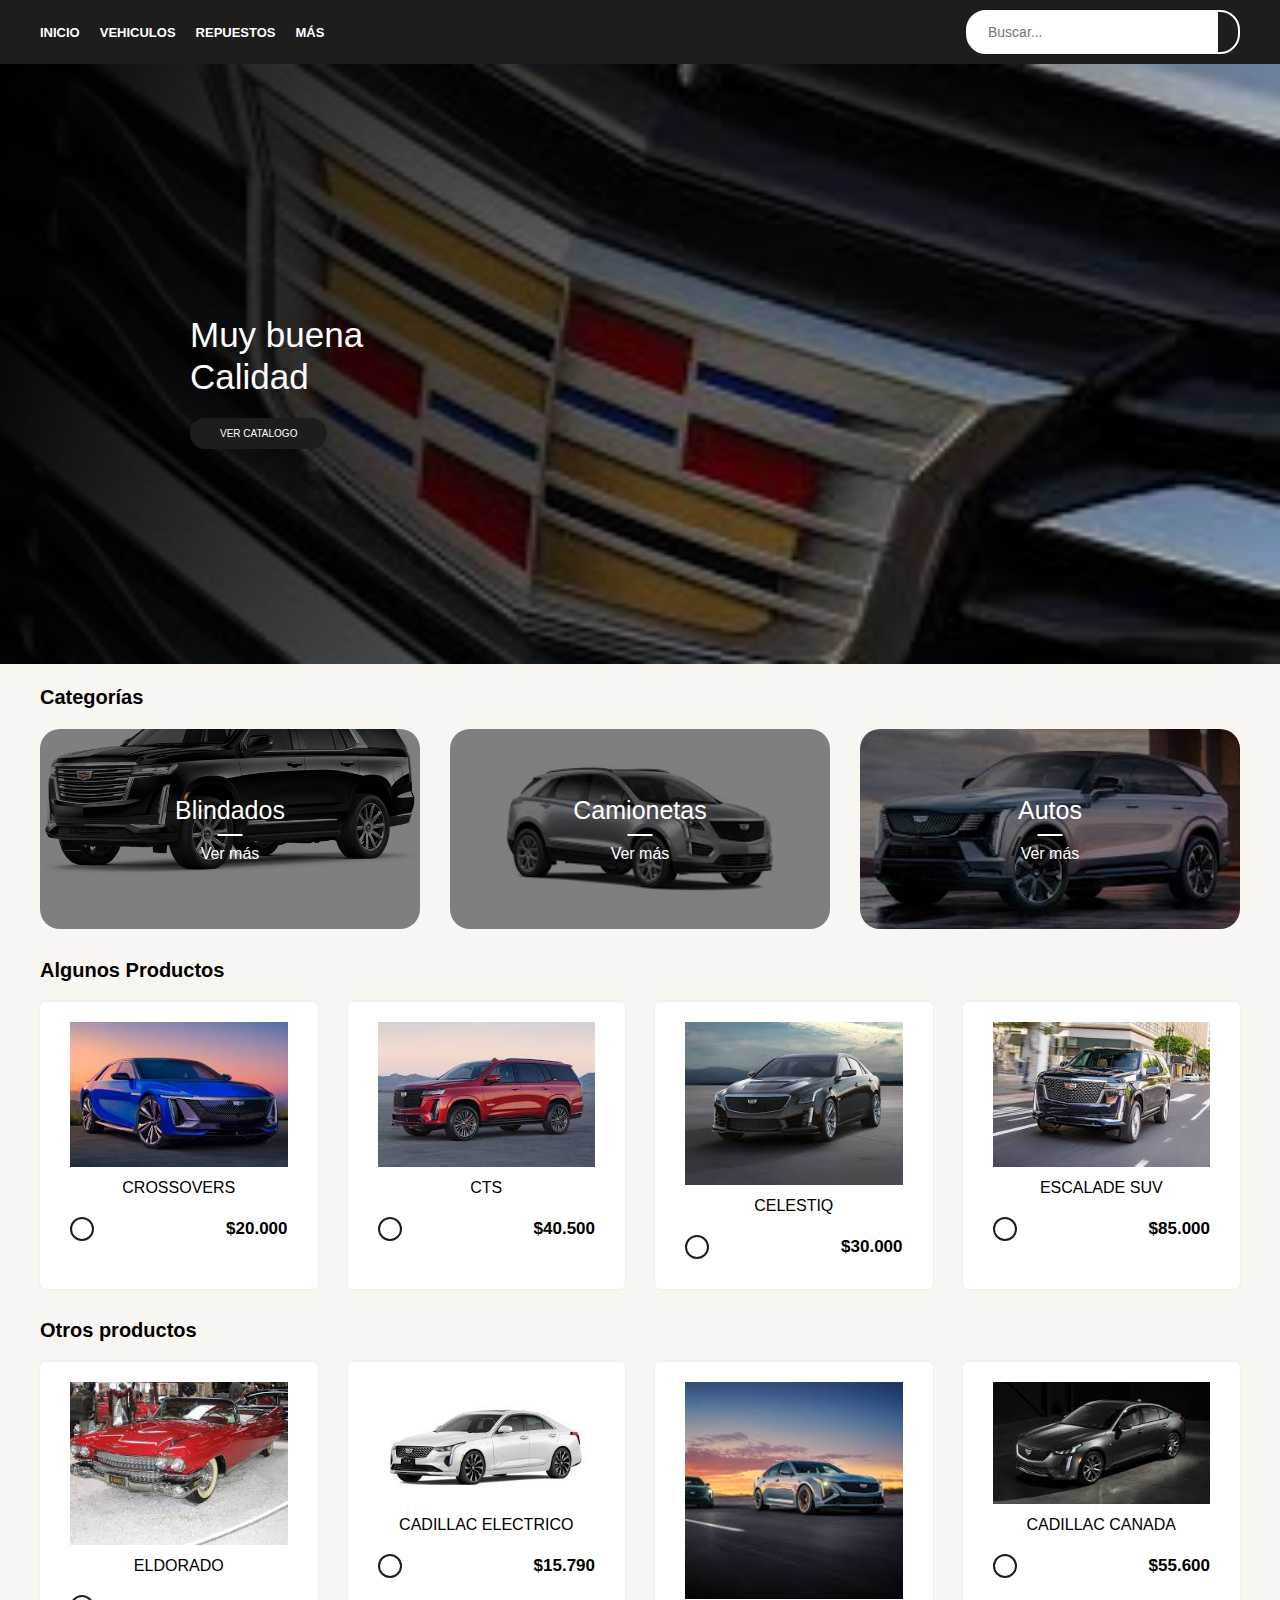
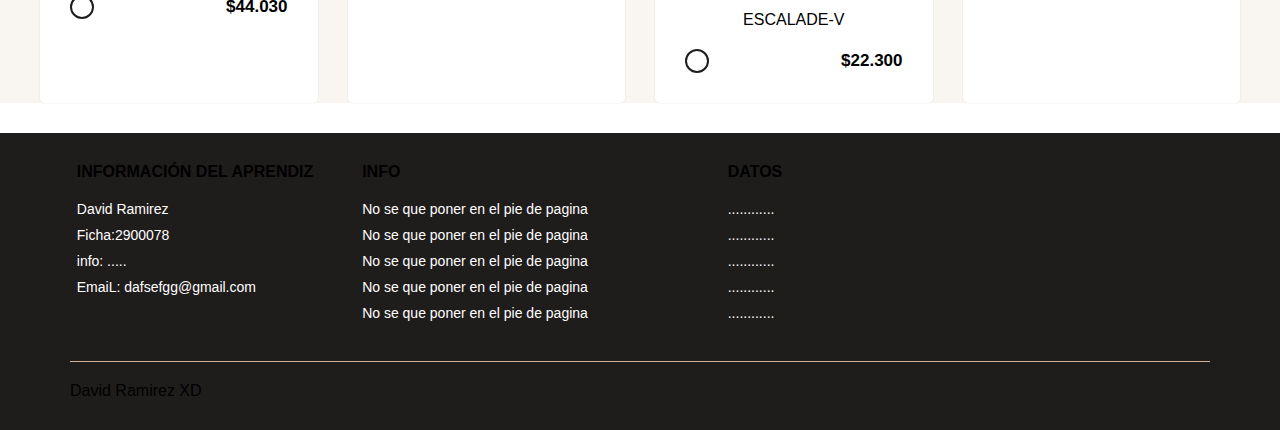
<file: Index.html>
<!DOCTYPE html>
<html lang="en">
	<head>
		<meta charset="UTF-8" />
		<meta http-equiv="X-UA-Compatible" content="IE=edge" />
		<meta
			name="viewport"
			content="width=device-width, initial-scale=1.0"
		/>
		<title>Cadillac</title>
		<link rel="stylesheet" href="style.css" />
	</head>
	<body>
		<header>
			<div class="container-navbar">
				<nav class="navbar container">
					<i class="fa-solid fa-bars"></i>
					<ul class="menu">
						<li><a href="#">Inicio</a></li>
						<li><a href="#">Vehiculos</a></li>
						<li><a href="#">Repuestos</a></li>
						<li><a href="#">Más</a></li>
					</ul>

					<form class="search-form">
						<input type="search" placeholder="Buscar..." />
						<button class="btn-search">
							<i class="fa-solid fa-magnifying-glass"></i>
						</button>
					</form>
				</nav>
			</div>
		</header>

		<section class="banner">
			<div class="content-banner">
				<h2>Muy buena <br />Calidad</h2>
				<a href="#">Ver catalogo</a>
			</div>
		</section>

		<main class="main-content">
			<br>
			<br>
			<section class="container top-categories">
				<h1 class="heading-1">Categorías</h1>
				<div class="container-categories">
					<div class="card-category category-blindado">
						<p>Blindados</p>
						<span>Ver más</span>
					</div>
					<div class="card-category category-camioneta">
						<p>Camionetas</p>
						<span>Ver más</span>
					</div>
					<div class="card-category category-auto">
						<p>Autos</p>
						<span>Ver más</span>
					</div>
				</div>
			</section>

			<section class="container top-products">
				<h1 class="heading-1">Algunos Productos</h1>

				<div class="container-products">
					<!-- Producto 1 -->
					<div class="card-product">
						<div class="container-img">
							<img src="Imagenes/Producto1.jpg" alt="Cafe Irish" />
						</div>
						<div class="content-card-product">
							<div class="stars">
								<i class="fa-solid fa-star"></i>
								<i class="fa-solid fa-star"></i>
								<i class="fa-solid fa-star"></i>
								<i class="fa-solid fa-star"></i>
								<i class="fa-regular fa-star"></i>
							</div>
							<h3>CROSSOVERS</h3>
							<span class="add-cart">
								<i class="fa-solid fa-basket-shopping"></i>
							</span>
							<p class="price">$20.000</p>
						</div>
					</div>
					<!-- Producto 2 -->
					<div class="card-product">
						<div class="container-img">
							<img
								src="Imagenes/Producto2.jpg"
								alt="Cafe incafe-ingles.jpg"
							/>
						</div>
						<div class="content-card-product">
							<div class="stars">
								<i class="fa-solid fa-star"></i>
								<i class="fa-solid fa-star"></i>
								<i class="fa-solid fa-star"></i>
								<i class="fa-regular fa-star"></i>
								<i class="fa-regular fa-star"></i>
							</div>
							<h3>CTS</h3>
							<span class="add-cart">
								<i class="fa-solid fa-basket-shopping"></i>
							</span>
							<p class="price">$40.500</p>
						</div>
					</div>
					<!--  -->
					<div class="card-product">
						<div class="container-img">
							<img
								src="Imagenes/Producto3.jpg"
								alt="Cafe Australiano"
							/>

						</div>
						<div class="content-card-product">
							<div class="stars">
								<i class="fa-solid fa-star"></i>
								<i class="fa-solid fa-star"></i>
								<i class="fa-solid fa-star"></i>
								<i class="fa-solid fa-star"></i>
								<i class="fa-solid fa-star"></i>
							</div>
							<h3>CELESTIQ</h3>
							<span class="add-cart">
								<i class="fa-solid fa-basket-shopping"></i>
							</span>
							<p class="price">$30.000</p>
						</div>
					</div>
					<!--  -->
					<div class="card-product">
						<div class="container-img">
							<img src="Imagenes/Producto4.jpg" alt="Cafe Helado" />
							<div class="button-group">
							</div>
						</div>
						<div class="content-card-product">
							<div class="stars">
								<i class="fa-solid fa-star"></i>
								<i class="fa-solid fa-star"></i>
								<i class="fa-solid fa-star"></i>
								<i class="fa-solid fa-star"></i>
								<i class="fa-regular fa-star"></i>
							</div>
							<h3>ESCALADE SUV</h3>
							<span class="add-cart">
								<i class="fa-solid fa-basket-shopping"></i>
							</span>
							<p class="price">$85.000</p>
						</div>
					</div>
				</div>
			</section>


			<section class="container specials">
				<h1 class="heading-1">Otros productos</h1>

				<div class="container-products">
					<!-- Producto 1 -->
					<div class="card-product">
						<div class="container-img">
							<img src="Imagenes/Clasico1.jpg" alt="Cafe Irish" />
						</div>
						<div class="content-card-product">
							<div class="stars">
								<i class="fa-solid fa-star"></i>
								<i class="fa-solid fa-star"></i>
								<i class="fa-solid fa-star"></i>
								<i class="fa-solid fa-star"></i>
								<i class="fa-regular fa-star"></i>
							</div>
							<h3>ELDORADO</h3>
							<span class="add-cart">
								<i class="fa-solid fa-basket-shopping"></i>
							</span>
							<p class="price">$44.030</p>
						</div>
					</div>
					<!-- Producto 2 -->
					<div class="card-product">
						<div class="container-img">
							<img
								src="Imagenes/Clasico2.jpg"
								alt="Cafe incafe-ingles.jpg"
							/>
						</div>
						<div class="content-card-product">
							<div class="stars">
								<i class="fa-solid fa-star"></i>
								<i class="fa-solid fa-star"></i>
								<i class="fa-solid fa-star"></i>
								<i class="fa-regular fa-star"></i>
								<i class="fa-regular fa-star"></i>
							</div>
							<h3>CADILLAC ELECTRICO</h3>
							<span class="add-cart">
								<i class="fa-solid fa-basket-shopping"></i>
							</span>
							<p class="price">$15.790</p>
						</div>
					</div>
					<!--  -->
					<div class="card-product">
						<div class="container-img">
							<img src="Imagenes/Clasico5.jpg" alt="Cafe Viena" />
						</div>
						<div class="content-card-product">
							<div class="stars">
								<i class="fa-solid fa-star"></i>
								<i class="fa-solid fa-star"></i>
								<i class="fa-solid fa-star"></i>
								<i class="fa-solid fa-star"></i>
								<i class="fa-solid fa-star"></i>
							</div>
							<h3>ESCALADE-V</h3>
							<span class="add-cart">
								<i class="fa-solid fa-basket-shopping"></i>
							</span>
							<p class="price">$22.300</p>
						</div>
					</div>
					<!--  -->
					<div class="card-product">
						<div class="container-img">
							<img src="Imagenes/Clasico4.jpg" alt="Cafe Liqueurs" />
						</div>
						<div class="content-card-product">
							<div class="stars">
								<i class="fa-solid fa-star"></i>
								<i class="fa-solid fa-star"></i>
								<i class="fa-solid fa-star"></i>
								<i class="fa-solid fa-star"></i>
								<i class="fa-regular fa-star"></i>
							</div>
							<h3>CADILLAC CANADA</h3>
							<span class="add-cart">
								<i class="fa-solid fa-basket-shopping"></i>
							</span>
							<p class="price">$55.600</p>
						</div>
					</div>
				</div>
			</section>

		</main>

		<footer class="footer">
			<div class="container container-footer">
				<div class="menu-footer">
					<div class="contact-info">
						<p class="title-footer">Información del Aprendiz</p>
						<ul>
							<li>
								 David Ramirez
							</li>
							<li>Ficha:2900078</li>
							<li>info: .....</li>
							<li>EmaiL: dafsefgg@gmail.com</li>
						</ul>	
					</div>

					<div class="information">
						<p class="title-footer">Info</p>
						<ul>
							<li><a href="#">No se que poner en el pie de pagina</a></li>
							<li><a href="#">No se que poner en el pie de pagina</a></li>
							<li><a href="#">No se que poner en el pie de pagina</a></li>
							<li><a href="#">No se que poner en el pie de pagina</a></li>
							<li><a href="#">No se que poner en el pie de pagina</a></li>
						</ul>
					</div>

					<div class="my-account">
						<p class="title-footer">Datos</p>

						<ul>
							<li><a href="#">............</a></li>
							<li><a href="#">............</a></li>
							<li><a href="#">............</a></li>
							<li><a href="#">............</a></li>
							<li><a href="#">............</a></li>
						</ul>
					</div>
				</div>

				<div class="copyright">
					<p>
						David Ramirez XD
					</p>
				</div>
			</div>
		</footer>

	</body>
</html>
</file>
<file: style.css>
html {
	font-size: 62.5%;
	font-family: 'Poppins', sans-serif;
}

* {
	margin: 0;
	padding: 0;
	box-sizing: border-box;
}
.container {
	max-width: 120rem;
	margin: 0 auto;
}

.container-navbar {
	background-color: #1f1c1c;
}

.navbar {
	display: flex;
	justify-content: space-between;
	align-items: center;
	padding: 1rem 0;
}

.navbar .fa-bars {
	display: none;
}

.menu {
	display: flex;
	gap: 2rem;
}

.menu li {
	list-style: none;
}

.menu a {
	text-decoration: none;
	font-size: 1.3rem;
	color: var(--dark-color);
	font-weight: 600;
	text-transform: uppercase;
	position: relative;
}

.menu a::after {
	content: '';
	width: 1.5rem;
	height: 1px;
	background-color: #fff;
	position: absolute;
	bottom: -3px;
	left: 50%;
	transform: translate(-50%, 50%);
	opacity: 0;
	transition: all 0.3s ease;
}

.menu a:hover::after {
	opacity: 1;
}

.menu a:hover {
	color: #fff;
}

.search-form {
	position: relative;
	display: flex;
	align-items: center;
	border: 2px solid #fff;
	border-radius: 2rem;
	background-color: #fff;
	height: 4.4rem;
	overflow: hidden;
}

.search-form input {
	outline: none;
	font-family: inherit;
	border: none;
	width: 25rem;
	font-size: 1.4rem;
	padding: 0 2rem;
	color: #777;
	cursor: pointer;
}

.search-form input::-webkit-search-cancel-button {
	appearance: none;
}

.search-form .btn-search {
	border: none;
	background-color: #1f1c1c;
	display: flex;
	align-items: center;
	justify-content: center;
	height: 100%;
	padding: 1rem;
}

.btn-search i {
	font-size: 2rem;
	color: #fff;
}
.banner {
	background-image: linear-gradient(100deg, #000000, #00000020),
		url('Imagenes/logo.jpg');
	height: 60rem;
	background-size: cover;
	background-position: center;
}

.content-banner {
	max-width: 90rem;
	margin: 0 auto;
	padding: 25rem 0;
}

.content-banner p {
	color: #1f1c1c;
	font-size: 1.2rem;
	margin-bottom: 1rem;
	font-weight: 500;
}

.content-banner h2 {
	color: #fff;
	font-size: 3.5rem;
	font-weight: 500;
	line-height: 1.2;
}

.content-banner a {
	margin-top: 2rem;
	text-decoration: none;
	color: #fff;
	background-color: #1f1c1c;
	display: inline-block;
	padding: 1rem 3rem;
	text-transform: uppercase;
	border-radius: 3rem;
}
.main-content {
	background-color: var(--background-color);
}

.container-features {
	display: grid;
	grid-template-columns: repeat(4, 1fr);
	gap: 3rem;
	padding: 3rem 0;
}

.card-feature {
	display: flex;
	align-items: center;
	justify-content: center;
	gap: 1.5rem;

	background-color: #fff;
	border-radius: 1rem;
	padding: 1.5rem 0;
}

.card-feature i {
	font-size: 2.7rem;
	color: var(--primary-color);
}

.feature-content {
	display: flex;
	flex-direction: column;
	gap: 0.5rem;
}

.feature-content span {
	font-weight: 700;
	font-size: 1.2rem;
	color: var(--dark-color);
}

.feature-content p {
	color: #777;
	font-weight: 500;
}

.top-categories {
	display: flex;
	flex-direction: column;
	gap: 2rem;
	margin-bottom: 3rem;
}

.container-categories {
	display: grid;
	grid-template-columns: repeat(3, 1fr);
	gap: 3rem;
}

.card-category {
	height: 20rem;
	display: flex;
	flex-direction: column;
	align-items: center;
	justify-content: center;
	border-radius: 2rem;
	gap: 2rem;
}

.category-blindado {
	background-image: linear-gradient(#00000080, #00000080),
		url('Imagenes/Blindado.jpg');
	background-size: cover;
	background-position: bottom;
	background-repeat: no-repeat;
}

.category-camioneta {
	background-image: linear-gradient(#00000080, #00000080),
		url('Imagenes/Camioneta.jpg');
	background-size: cover;
	background-position: center;
	background-repeat: no-repeat;
}

.category-auto {
	background-image: linear-gradient(#00000080, #00000080),
		url('Imagenes/Auto.jpg');
	background-size: cover;
	background-position: center;
	background-repeat: no-repeat;
}

.card-category p {
	font-size: 2.5rem;
	color: #fff;
	text-transform: capitalize;
	position: relative;
}

.card-category p::after {
	content: '';
	width: 2.5rem;
	height: 2px;
	background-color: #fff;
	position: absolute;
	bottom: -1rem;
	left: 50%;
	transform: translate(-50%, 50%);
}

.card-category span {
	font-size: 1.6rem;
	color: #fff;
	cursor: pointer;
}

.card-category span:hover {
	color: var(--primary-color);
}
.top-products {
	display: flex;
	flex-direction: column;
	gap: 2rem;
	margin-bottom: 3rem;
}

.container-options {
	display: flex;
	justify-content: center;
	gap: 2rem;
	margin-bottom: 1rem;
}

.container-options span {
	color: #777;
	background-color: #fff;
	padding: 0.7rem 3rem;
	font-size: 1.4rem;
	text-transform: capitalize;
	border-radius: 2rem;
	cursor: pointer;
}

.container-options span:hover {
	background-color: var(--primary-color);
	color: #fff;
}

.container-options span.active {
	background-color: var(--primary-color);
	color: #fff;
}

/* Products */
.container-products {
	display: grid;
	grid-template-columns: repeat(auto-fit, minmax(20rem, 1fr));
	gap: 3rem;
}

.card-product {
	background-color: #fff;
	padding: 2rem 3rem;
	border-radius: 0.5rem;
	cursor: pointer;
	box-shadow: 0 0 2px rgba(0, 0, 0, 0.1);
}

.container-img {
	position: relative;
}

.container-img img {
	width: 100%;
}

.container-img .discount {
	position: absolute;
	left: 0;
	background-color: var(--primary-color);
	color: #fff;
	padding: 2px 1.2rem;
	border-radius: 1rem;
	font-size: 1.2rem;
}

.card-product:hover .discount {
	background-color: #000;
}

.button-group {
	display: flex;
	flex-direction: column;
	gap: 1rem;

	position: absolute;
	top: 0;
	right: -3rem;
	z-index: -1;
	transition: all 0.4s ease;
}

.button-group span {
	border: 1px solid var(--primary-color);
	padding: 0.8rem;

	display: flex;
	align-items: center;
	justify-content: center;
	border-radius: 50%;
	cursor: pointer;
	transition: all 0.4s ease;
}

.button-group span:hover {
	background-color: var(--primary-color);
}

.button-group span i {
	font-size: 1.5rem;
	color: var(--primary-color);
}

.button-group span:hover i {
	color: #fff;
}

.card-product:hover .button-group {
	z-index: 0;
	right: -1rem;
}

.content-card-product {
	display: grid;
	justify-items: center;
	grid-template-columns: 1fr 1fr;
	grid-template-rows: repeat(4, min-content);
	row-gap: 1rem;
}

.stars {
	grid-row: 1/2;
	grid-column: 1/-1;
}

.stars i {
	font-size: 1.3rem;
	color: var(--primary-color);
}

.content-card-product h3 {
	grid-row: 2/3;
	grid-column: 1/-1;

	font-weight: 400;
	font-size: 1.6rem;
	margin-bottom: 1rem;
	cursor: pointer;
}

.content-card-product h3:hover {
	color: var(--primary-color);
}

.add-cart {
	justify-self: start;
	border: 2px solid var(--primary-color);
	padding: 1rem;
	border-radius: 50%;
	cursor: pointer;
	transition: all 0.4s ease;

	display: flex;
	align-items: center;
	justify-content: center;
}

.add-cart:hover {
	background-color: var(--primary-color);
}

.add-cart i {
	font-size: 1.5rem;
	color: var(--primary-color);
}

.add-cart:hover i {
	color: #fff;
}

.content-card-product .price {
	justify-self: end;
	align-self: center;

	font-size: 1.7rem;
	font-weight: 600;
}

.content-card-product .price span {
	font-size: 1.5rem;
	font-weight: 400;
	text-decoration: line-through;
	color: #777;
	margin-left: 0.5rem;
}

.gallery {
	display: grid;
	grid-template-columns: repeat(4, 1fr);
	grid-template-rows: repeat(2, 30rem);
	gap: 1.5rem;
	margin-bottom: 3rem;
}

.gallery img {
	width: 100%;
	height: 100%;
	object-fit: cover;
}

.gallery-img-3 {
	grid-column: 2/4;
	grid-row: 1/3;
}

.specials {
	display: flex;
	flex-direction: column;
	gap: 2rem;
	margin-bottom: 3rem;
}
.blogs {
	display: flex;
	flex-direction: column;
	gap: 2rem;
}

.container-blogs {
	display: grid;
	grid-template-columns: repeat(3, 1fr);
	gap: 3rem;
}

.card-blog {
	display: flex;
	flex-direction: column;
	gap: 2rem;
}

.card-blog .container-img {
	border-radius: 2rem;
	cursor: pointer;
	position: relative;
	overflow: hidden;
}

.button-group-blog {
	position: absolute;
	bottom: 1.5rem;
	right: -2.5rem;

	display: flex;
	gap: 0.7rem;
	z-index: -1;
	transition: all 0.3s ease;
}

.card-blog:hover .button-group-blog {
	z-index: 0;
	right: 1.5rem;
}

.button-group-blog span {
	background-color: #fff;
	padding: 1rem;
	border-radius: 50%;
	transition: all 0.4s ease;

	display: flex;
	align-items: center;
	justify-content: center;
}

.button-group-blog span i {
	font-size: 1.3rem;
}

.button-group-blog span:hover {
	background-color: var(--primary-color);
}

.button-group-blog span:hover i {
	color: #fff;
}

.content-blog h3 {
	font-size: 1.8rem;
	margin-bottom: 1.7rem;
	color: var(--dark-color);
	font-weight: 500;
}

.content-blog h3:hover {
	color: var(--primary-color);
	cursor: pointer;
}

.content-blog p {
	margin-top: 1rem;
	font-size: 1.4rem;
	color: #777;
}

.content-blog span {
	color: var(--primary-color);
	font-size: 1.3rem;
}

.btn-read-more {
	padding: 1rem 3rem;
	background-color: var(--primary-color);
	color: #fff;
	text-transform: uppercase;
	font-size: 1.4rem;
	border-radius: 2rem;
	margin: 3rem 0 5rem;
	display: inline-block;
	cursor: pointer;
}

.btn-read-more:hover {
	background-color: var(--dark-color);
}

.footer {
	background-color: var(--primary-color);
}

.container-footer {
	display: flex;
	flex-direction: column;
	gap: 4rem;
	padding: 3rem;
}

.menu-footer {
	display: grid;
	grid-template-columns: repeat(3, 1fr) 30rem;
	gap: 3rem;
	justify-items: center;
}

.title-footer {
	font-weight: 600;
	font-size: 1.6rem;
	text-transform: uppercase;
}

.contact-info,
.information,
.my-account,
.newsletter {
	display: flex;
	flex-direction: column;
	gap: 2rem;
}

.contact-info ul,
.information ul,
.my-account ul {
	display: flex;
	flex-direction: column;
	gap: 1rem;
}

.contact-info ul li,
.information ul li,
.my-account ul li {
	list-style: none;
	color: #fff;
	font-size: 1.4rem;
	font-weight: 300;
}

.information ul li a,
.my-account ul li a {
	text-decoration: none;
	color: #fff;
	font-weight: 300;
}

.information ul li a:hover,
.my-account ul li a:hover {
	color: var(--dark-color);
}

.social-icons {
	display: flex;
	gap: 1.5rem;
}

.social-icons span {
	border-radius: 50%;
	width: 3rem;
	height: 3rem;

	display: flex;
	align-items: center;
	justify-content: center;
}
:root {
	--primary-color: #1f1c1c;
	--background-color: #f9f5f0;
	--dark-color: #ffffff;
}
.social-icons span i {
	color: #fff;
	font-size: 1.2rem;
}

.facebook {
	background-color: #3b5998;
}

.twitter {
	background-color: #00acee;
}

.youtube {
	background-color: #c4302b;
}

.pinterest {
	background-color: #c8232c;
}

.instagram {
	background: linear-gradient(
		#405de6,
		#833ab4,
		#c13584,
		#e1306c,
		#fd1d1d,
		#f56040,
		#fcaf45
	);
}

.content p {
	font-size: 1.4rem;
	color: #fff;
	font-weight: 300;
}

.content input {
	outline: none;
	background: none;
	border: none;
	border-bottom: 2px solid #d2b495;
	cursor: pointer;
	padding: 0.5rem 0 1.2rem;
	color: var(--dark-color);
	display: block;
	margin-bottom: 3rem;
	margin-top: 2rem;
	width: 100%;
	font-family: inherit;
}

.content input::-webkit-input-placeholder {
	color: #eee;
}

.content button {
	border: none;
	background-color: #000;
	color: #fff;
	text-transform: uppercase;
	padding: 1rem 3rem;
	border-radius: 2rem;
	font-size: 1.4rem;
	font-family: inherit;
	cursor: pointer;
	font-weight: 600;
}

.content button:hover {
	background-color: var(--background-color);
	color: var(--primary-color);
}

.copyright {
	display: flex;
	justify-content: space-between;
	padding-top: 2rem;

	border-top: 1px solid #d2b495;
}

.copyright p {
	font-weight: 400;
	font-size: 1.6rem;
}

@media (max-width: 768px) {
	html {
		font-size: 55%;
	}

	.hero {
		padding: 2rem;
	}

	.customer-support {
		display: none;
	}

	.content-shopping-cart {
		display: none;
	}

	.navbar {
		padding: 1rem 2rem;
	}

	.navbar .fa-bars {
		display: block;
		color: #fff;
		font-size: 3rem;
	}

	.menu {
		display: none;
	}

	.content-banner {
		max-width: 50rem;
		margin: 0 auto;
		padding: 25rem 0;
	}

	.container-features {
		grid-template-columns: repeat(2, 1fr);
		padding: 3rem 2rem;
	}

	.card-feature {
		padding: 2rem;
	}

	.heading-1 {
		font-size: 2.4rem;
	}

	.card-category {
		height: 12rem;
	}

	.card-category p {
		font-size: 2rem;
		text-align: center;
		line-height: 1;
	}

	.card-category span {
		font-size: 1.4rem;
	}

	.container-options {
		align-items: center;
	}

	.container-options span {
		text-align: center;
		padding: 1rem 2rem;
	}

	.container-products {
		grid-template-columns: repeat(auto-fit, minmax(28rem, 1fr));
	}

	.gallery {
		grid-template-rows: repeat(2, 15rem);
	}

	.container-blogs {
		overflow: hidden;
		grid-template-columns: 1fr 1fr;

		height: 52rem;
	}

	.menu-footer {
		grid-template-columns: repeat(2, 1fr);
	}

	.copyright {
		flex-direction: column;
		justify-content: center;
		align-items: center;
		gap: 1.5rem;
	}
}
@media (max-width: 468px) {
	html {
		font-size: 42.5%;
	}

	.content-banner {
		max-width: 50rem;
		padding: 22rem 0;
	}

	.heading-1 {
		font-size: 2.8rem;
	}

	.card-feature {
		flex-direction: column;
		border-radius: 2rem;
	}

	.feature-content {
		align-items: center;
	}

	.feature-content p {
		font-size: 1.4rem;
		text-align: center;
	}

	.feature-content span {
		font-size: 1.6rem;
		text-align: center;
	}

	.container-options span {
		font-size: 1.8rem;
		padding: 1rem 1.5rem;
		font-weight: 500;
	}

	.container-products {
		grid-template-columns: repeat(auto-fit, minmax(25rem, 1fr));
		gap: 1rem;
	}

	.container-img .discount {
		font-size: 2rem;
	}

	.content-card-product h3 {
		font-size: 2.2rem;
	}

	.gallery {
		grid-template-rows: repeat(2, 20rem);
	}

	.blogs {
		padding: 2rem;
	}

	.container-blogs {
		grid-template-columns: 1fr;
		height: 75rem;
	}

	.content-blog h3 {
		font-size: 2.4rem;
	}

	.content-blog span {
		font-size: 1.8rem;
	}

	.content-blog p {
		font-size: 2.2rem;
	}

	.btn-read-more{
		font-size: 1.8rem;
	}

	.contact-info ul,
	.information ul,
	.my-account ul{
		display: none;
	}

	.contact-info {
		align-items: center;
	}

	.menu-footer{
		grid-template-columns: 1fr;
	}

	.content p{
		font-size: 1.6rem;
	}
}
</file>
